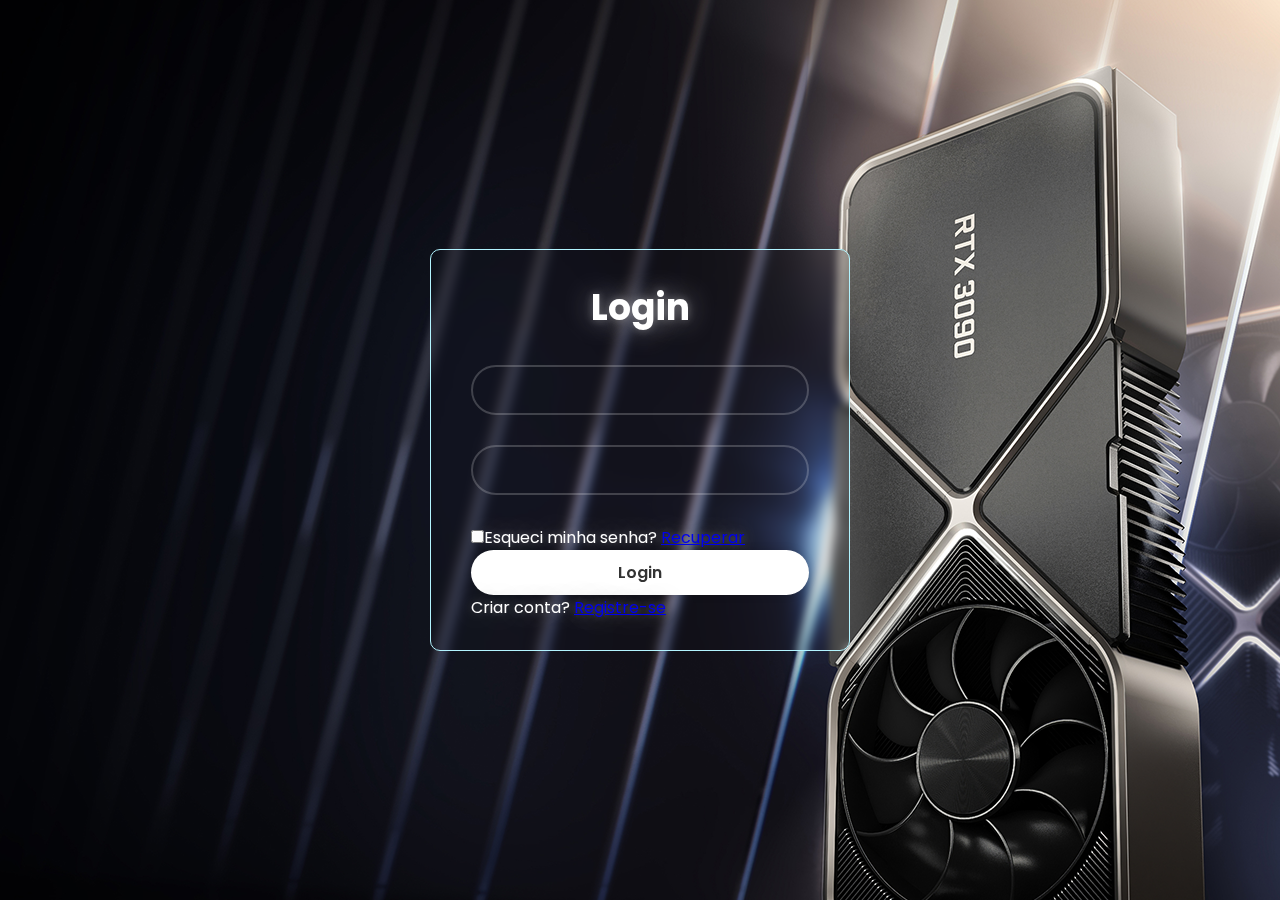
<file: index.html>
<!DOCTYPE html>
<html lang="en">
<head>
    <meta charset="UTF-8">
    <meta name="viewport" content="width=device-width, initial-scale=1.0">
    <title>Login</title>
    <link rel="stylesheet" href="style.css">
</head>
<body>
    <div class="wrapper">
        <form action="">
            <h1>Login</h1>
            <div class="input-box">
                <input type="text" placenolder="Nome do Usuário"
                required>
            </div>
             <div class="input-box">
                <input type="Senha" placenolder="Senha"
                required>
            </div>
            <div></div>
            <label><input type='checkbox'>Esqueci minha senha?</label>
            <a href="#">Recuperar</a>
            <button type="submit" class="btn">Login</button>
            <div class="Link de registro"></div>
            <p>Criar conta? <a href="#">Registre-se</a></p>
        </form>
    </div>
    
</body>
</html>
</file>
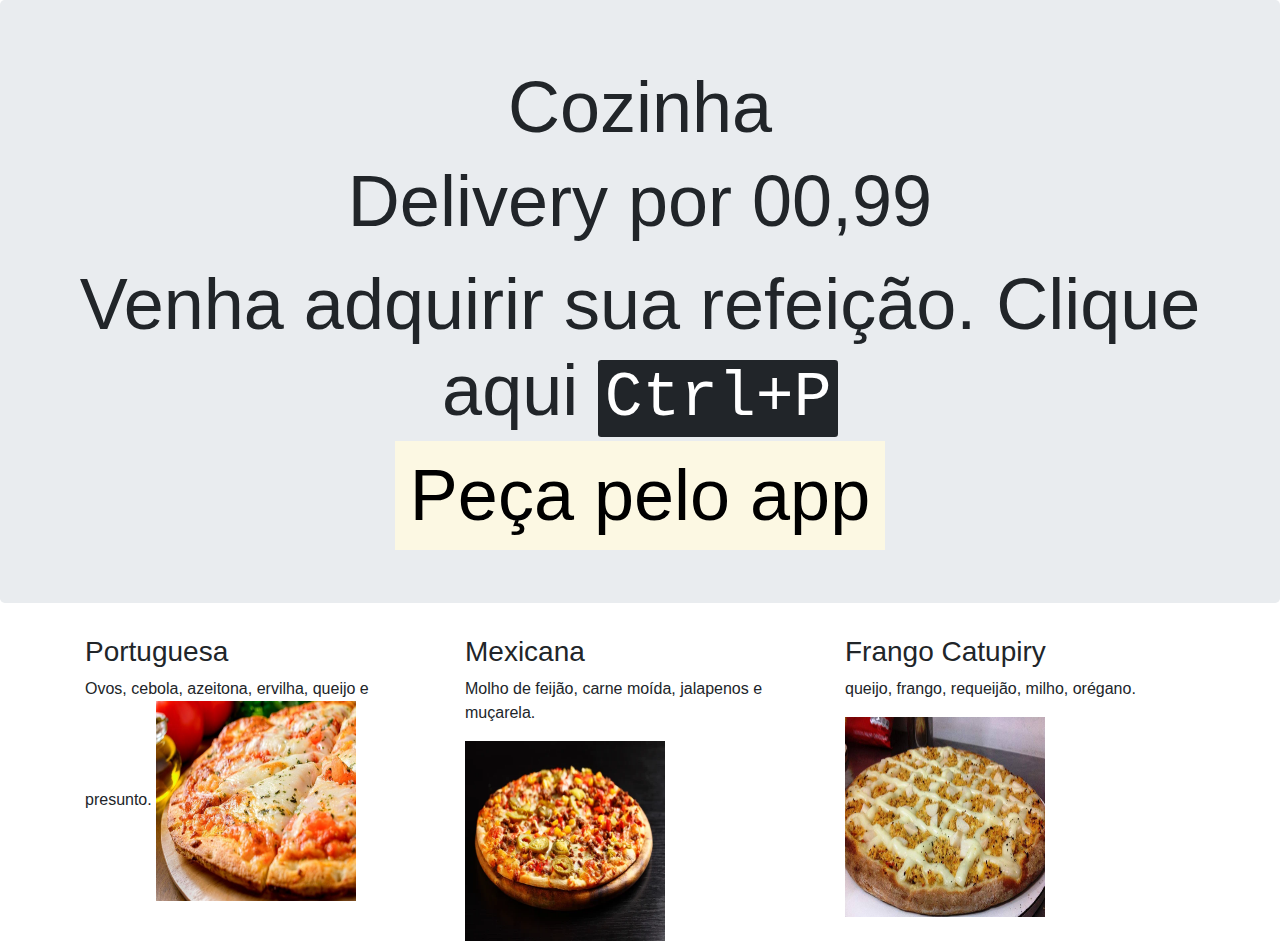
<file: estrutura bootstrap/index.html>
<!DOCTYPE html>
<html lang="pt-br">
<head>
    <meta charset="UTF-8">
    <meta name="viewport" content="width=device-width, initial-scale=1.0">
    <link rel="stylesheet" href="https://cdn.jsdelivr.net/npm/bootstrap@4.1.3/dist/css/bootstrap.min.css">
    
</head>
<body>

    <div>
        <div class="jumbotron text-center">
            <div class="display-3">
                <h1 class="display-3">Cozinha</h1>
                <p>Delivery por 00,99</p>
                <p>Venha adquirir sua refeição. Clique aqui <kbd>Ctrl+P</kbd></p>
                <mark>Peça pelo app</mark>

            </div>
       
        
        </div>

    <div class="container">
        <div class="row">
            <div class="col-sm-4">
                <h3>Portuguesa</h3>
                <p1>Ovos, cebola, azeitona, ervilha, queijo e presunto.</p1>
                <img src="./img1.jpg" class="img-thumbail" height="200" width="200">
                
            
              
            </div>
            <div class="col-sm-4">
                <h3>Mexicana</h3>
                <p>Molho de feijão, carne moída, jalapenos e muçarela.</p>
                <img src="./img2.jpg"  class="img-thumbail" height="200" width="200">
                

            </div>
            <div class="col-sm-4">
                <h3>Frango Catupiry</h3>
                <p>queijo, frango, requeijão, milho, orégano.</p>
                <img src="./img3.jpg" class="img-thumbail" height="200" width="200">
                

            </div>
        </div>

    </div>
    
</body>
</html>
</file>
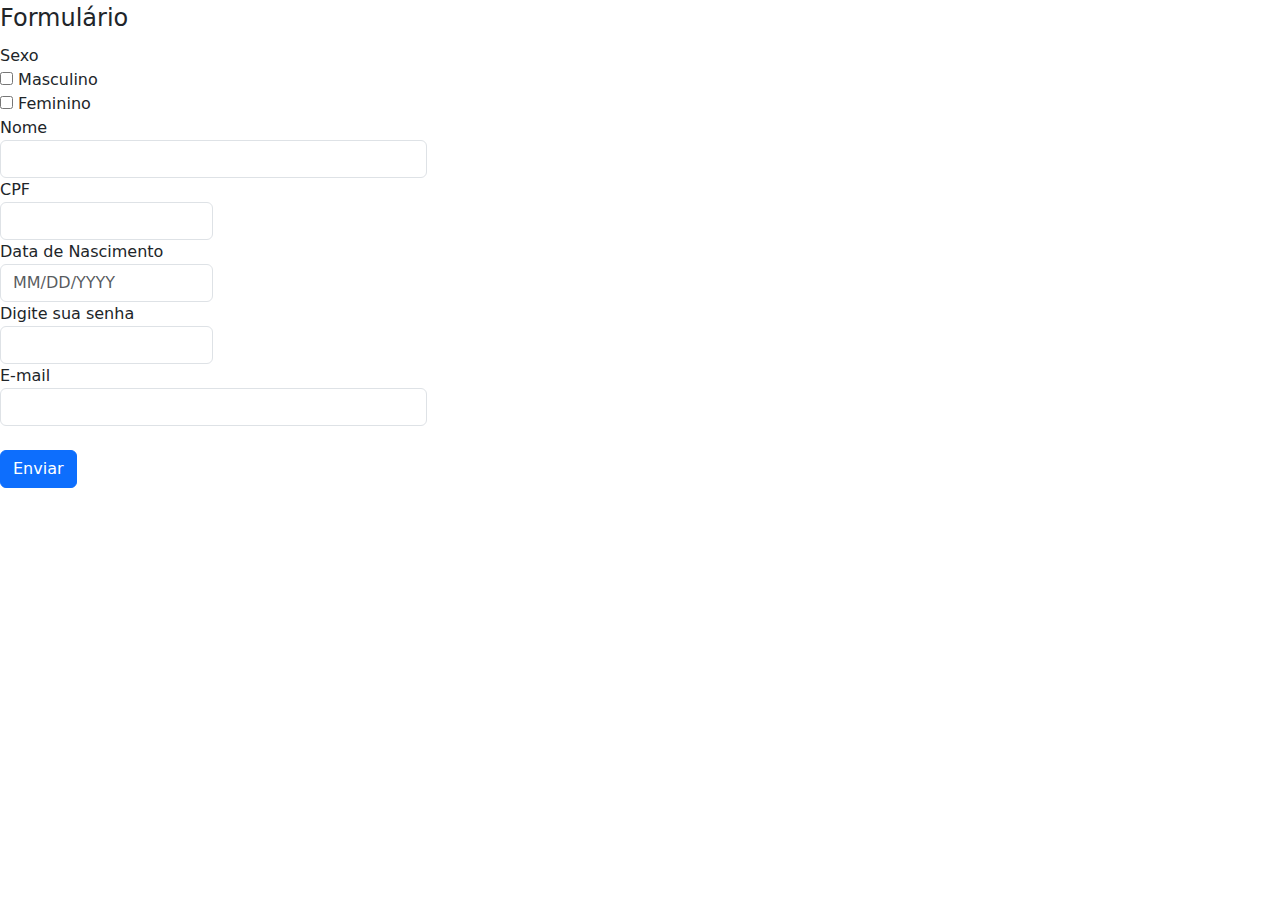
<file: Formulário.html>
<!DOCTYPE html>
<html lang="pt-br">
<head>

    <meta charset="UTF-8">
    <meta name="viewport" content="width=device-width, initial-scale=1.0">
    <title>Formulário</title>
    <link href="https://cdn.jsdelivr.net/npm/bootstrap@5.3.3/dist/css/bootstrap.min.css" rel="stylesheet" integrity="sha384-QWTKZyjpPEjISv5WaRU9OFeRpok6YctnYmDr5pNlyT2bRjXh0JMhjY6hW+ALEwIH" crossorigin="anonymous">
</head>
<body>
    <form class="form-horizontal">
        <fieldset>
        
        <!-- Form Name -->
        <legend>Formulário</legend>
        
        <!-- Multiple Checkboxes -->
        <div class="form-group">
          <label class="col-md-4 control-label" for="checkboxes">Sexo</label>
          <div class="col-md-4">
          <div class="checkbox">
            <label for="checkboxes-0">
              <input type="checkbox" name="checkboxes" id="checkboxes-0" value="1">
              Masculino
            </label>
            </div>
          <div class="checkbox">
            <label for="checkboxes-1">
              <input type="checkbox" name="checkboxes" id="checkboxes-1" value="2">
              Feminino
            </label>
            </div>
          </div>
        </div>
        
        <!-- Text input-->
        <div class="form-group">
          <label class="col-md-4 control-label" for="textinput">Nome</label>  
          <div class="col-md-4">
          <input id="textinput" name="textinput" type="text" placeholder="" class="form-control input-md">
            
          </div>
        </div>
        
        <!-- Text input-->
        <div class="form-group">
          <label class="col-md-4 control-label" for="textinput">CPF</label>  
          <div class="col-md-2">
          <input id="textinput" name="textinput" type="text" placeholder="" class="form-control input-md">
            
          </div>
        </div>
        
        <!-- Text input-->
        <div class="form-group">
          <label class="col-md-4 control-label" for="textinput">Data de Nascimento</label>  
          <div class="col-md-2">
          <input id="textinput" name="textinput" type="text" placeholder="MM/DD/YYYY" class="form-control input-md">
            
          </div>
        </div>
        
        <!-- Password input-->
        <div class="form-group">
          <label class="col-md-4 control-label" for="passwordinput">Digite sua senha</label>
          <div class="col-md-2">
            <input id="passwordinput" name="passwordinput" type="password" placeholder="" class="form-control input-md">
            
          </div>
        </div>
        
        <!-- Text input-->
        <div class="form-group">
          <label class="col-md-4 control-label" for="textinput">E-mail</label>  
          <div class="col-md-4">
          <input id="textinput" name="textinput" type="text" placeholder="" class="form-control input-md">
            
          </div>
        </div>
        
        <!-- Button -->
        <div class="form-group">
          <label class="col-md-4 control-label" for="singlebutton"></label>
          <div class="col-md-4">
            <button id="singlebutton" name="singlebutton" class="btn btn-primary">Enviar</button>
          </div>
        </div>
        
        </fieldset>
        </form>
        
        
</body>
</html>
</file>
<file: style.css>
@import url("https://fonts.googleapis.com/css2?family=Poppins:wght@300;400;500;600;700;800;900&display=swap");

*{
    margin: 0;
    padding: 0;
    box-sizing: border-box;
    font-family: "Poppins", sans-serif;
}
body{
    display: flex;
    justify-content: center;
    align-items: center;
    min-height: 100vh;
    background: url('img3.png') no-repeat;

}

.wrapper {
    width: 420px;
    background: transparent;
    border: 1px solid #b2f4ff;
    backdrop-filter: blur(5px);
    color:#fff;
    border-radius: 10px;
    padding: 30px 40px;
    text-shadow: 0 0 8px rgba(255, 255, 255, 0.3), 0 0 29px rgb(139, 139, 145);
}
.wrapper h1 {
    font-size: 36px;
    text-align: center;
}

.wrapper .input-box {
    width: 100%;
    height: 50px;
    background: rgba(250, 128, 114, 0);
    margin: 30px 0;
}

.input-box input {
    width: 100%;
    height: 100%;
    background: transparent;
    border: none;
    outline: none;
    border: 2px solid rgba(255, 255, 255, .2);
    border-radius: 40px;
    font-size: 16px;
    color:#fff;
    padding: 20px 45px 20px 20px;
}

.input-box input::placeholder {
    color:#fff;
}

.input-box i {
    position: absolute;
    right: 20px;
    top: 50%;
    transform: translatey(-50%);
    font-size: 20px;
}


.wrapper .remember-forgot {
    display: flex;
    justify-content: space-between;
    font-size: 14.5px;
    margin: -15px 0 15px;
}

.remember-forgot label input {
    accent-color: #fff;
    margin-right: 3px;

}

.remember-forgot a {
    color: #fff;
    text-decoration: none;
}

.remember-forgot a:hover {
    text-decoration: underline;
}

.wrapper .btn { 
    width: 100%;
    height: 45px;
    background: #fff;
    border: none;
    outline: none;
    border-radius: 40px;
    box-shadow: 0 0 10px rgba(0, 0, 0, .1);
    cursor: pointer;
    font-size: 16px;
    color: #333;
    font-weight: 600;
}
.wrapper .Link de registro {
    font-size: 14.5px;
    text-align: center;
    margin: 20px 0 15px;
}

.Link de registro p a {
    color: #fff;
    text-decoration: none;
    font-weight: 600;
}
.link de registro p a:hover {
    text-decoration: underline;
}
</file>
